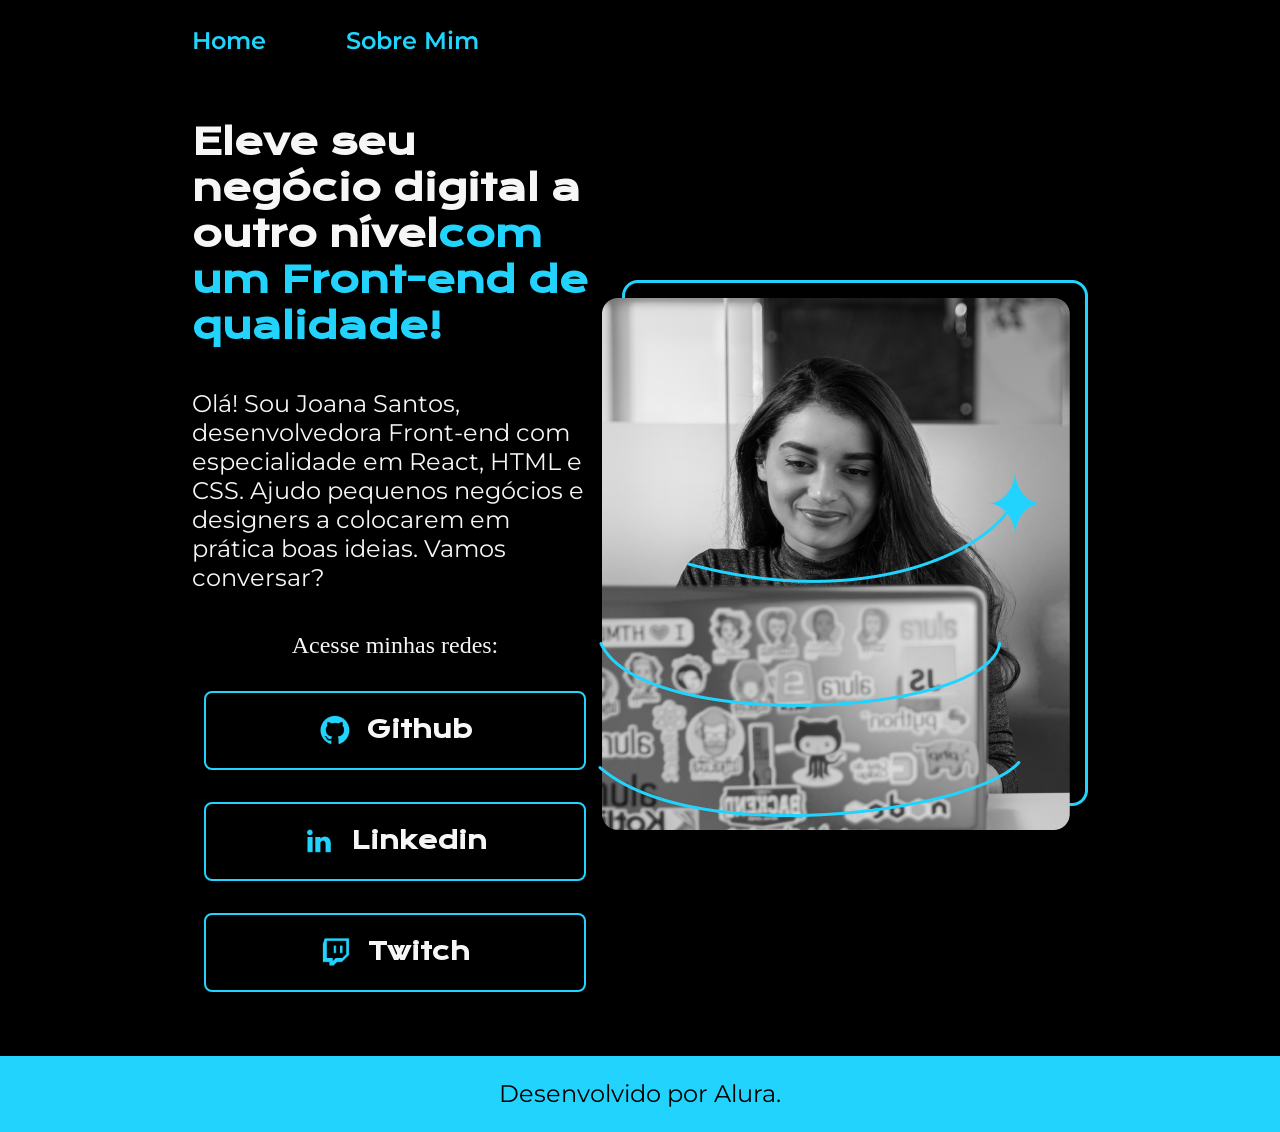
<file: index.html>
<!DOCTYPE html>
<html lang="pt-br">

<head>
    <meta charset="UTF-8">
    <meta http-equiv="X-UA-Compatible" content="IE=edge">
    <meta name="viewport" content="width=device-width, initial-scale=1.0">
    <title>Portifolio</title>
    <link rel="stylesheet" href="style/style.css">
</head>

<body>
    <header class="cabecalho">
        <nav class="cabecalho__menu">
            <a href="index.html" class="cabecalho__menu__link">Home</a>
            <a href="about.html" class="cabecalho__menu__link">Sobre Mim</a>
        </nav>
    </header>
    <main class="apresentacao">
        <section class="apresentacao__conteudo">
            <h1 class="apresentacao__conteudo__titulo">Eleve seu negócio digital a outro nível<strong 
            class="titulo-destaque">com um Front-end de qualidade!
            </strong></h1>
            <p class="apresentacao__conteudo__texto">Olá! Sou Joana Santos, desenvolvedora
            Front-end com especialidade em React, HTML e
            CSS. Ajudo pequenos negócios e designers a
            colocarem em prática boas ideias. Vamos
            conversar?</p>
            <div class="apresentacao__links">
                <h2 class="apresentacao__links__subtitulo">Acesse minhas redes:</h2>
                <a class="apresentacao__links__link" href="#">
                    <img src="img/Logo Github.png" alt="imagem do Github"> Github 
                </a>
                <a class="apresentacao__links__link" href="#">
                   <img src="img/Logo linkedin.png" alt="imagem Linkedin"> Linkedin
                </a>
                <a class="apresentacao__links__link" href="#">
                    <img src="img/Logo Twitch.png" alt="imagem Twitch"> Twitch
                </a>
            </div>
        </section>
        <img src="img/Imagem.png" alt="Foto da Joana Santos programando">
    </main>
    <footer class="rodape">
        <p class="rodape__paragrafo">Desenvolvido por Alura.</p>
    </footer>
</body>

</html>
</file>
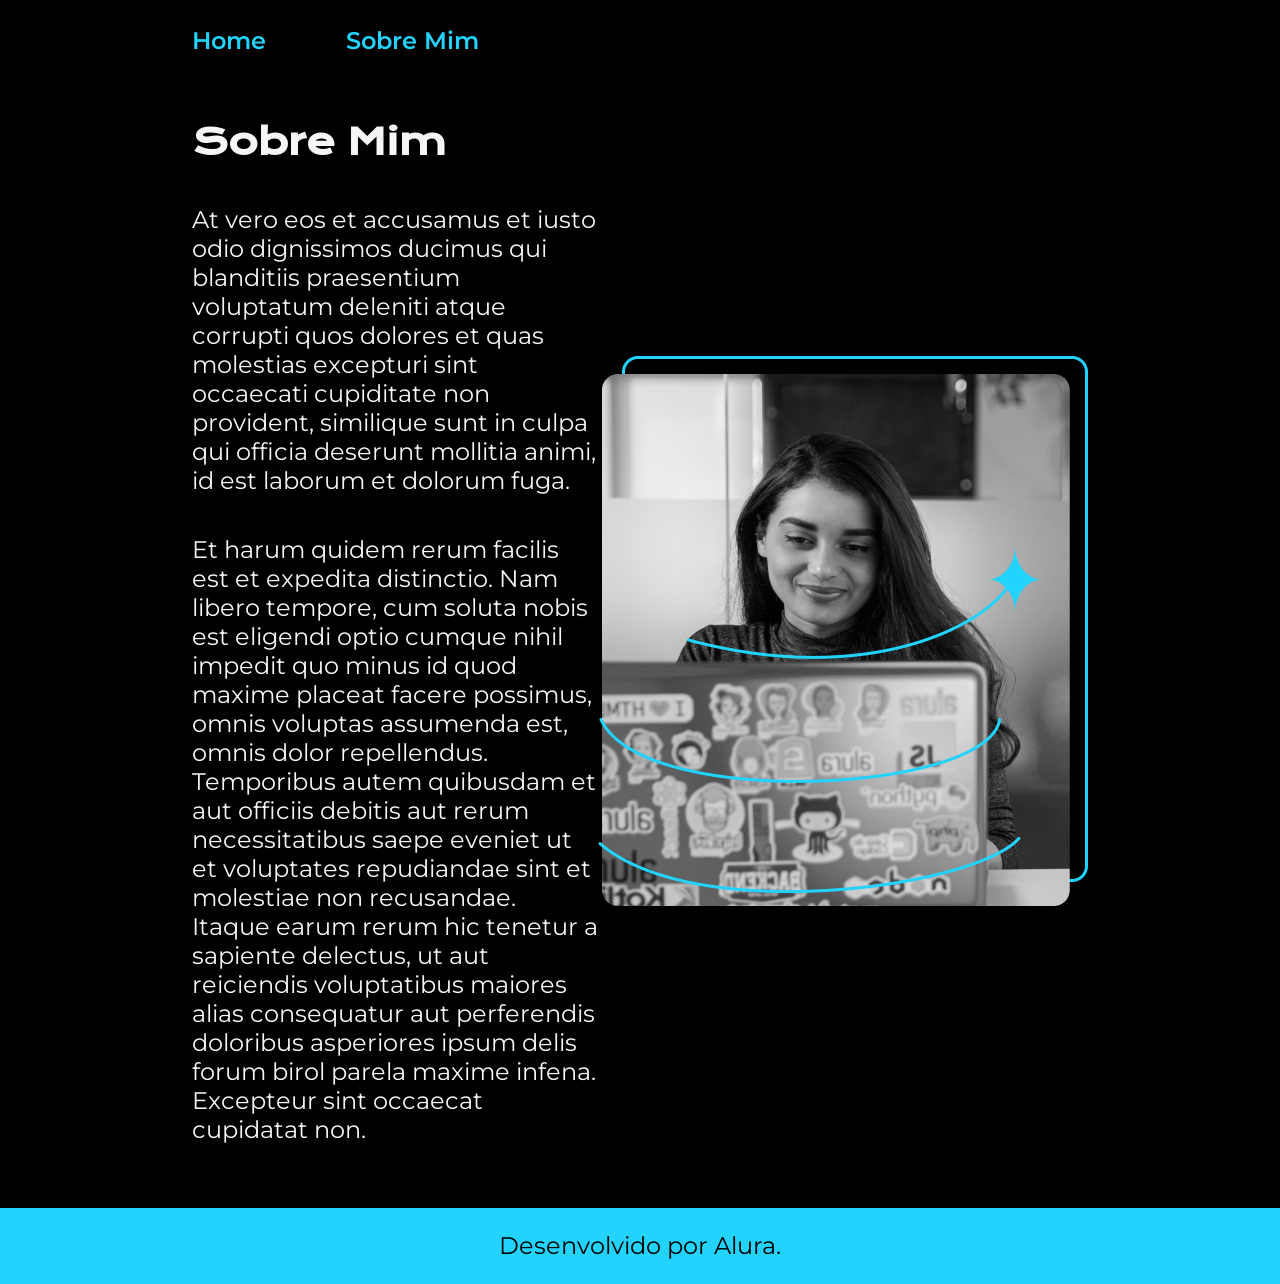
<file: about.html>
<!DOCTYPE html>
<html lang="pt-br">
<head>
    <meta charset="UTF-8">
    <meta name="viewport" content="width=device-width, initial-scale=1.0">
    <link rel="stylesheet" href="style/style.css">
    <title>Sobre Mim</title>
</head>
<body>
    <header class="cabecalho">
         <nav class="cabecalho__menu">
            <a href="index.html" class="cabecalho__menu__link">Home</a>
            <a href="about.html" class="cabecalho__menu__link">Sobre Mim</a>
        </nav>
    </header>

    <main class="apresentacao">
        <section class="apresentacao__conteudo">
            <h1 class="apresentacao__conteudo__titulo">Sobre Mim</h1>
            <p class="apresentacao__conteudo__texto">At vero eos et accusamus et iusto odio dignissimos ducimus qui blanditiis praesentium voluptatum deleniti atque corrupti quos dolores et quas molestias excepturi sint occaecati cupiditate non provident, similique sunt in culpa qui officia deserunt mollitia animi, id est laborum et dolorum fuga.
            </p>

            <p class="apresentacao__conteudo__texto">Et harum quidem rerum facilis est et expedita distinctio. Nam libero tempore, cum soluta nobis est eligendi optio cumque nihil impedit quo minus id quod maxime placeat facere possimus, omnis voluptas assumenda est, omnis dolor repellendus. Temporibus autem quibusdam et aut officiis debitis aut rerum necessitatibus saepe eveniet ut et voluptates repudiandae sint et molestiae non recusandae. Itaque earum rerum hic tenetur a sapiente delectus, ut aut reiciendis voluptatibus maiores alias consequatur aut perferendis doloribus asperiores ipsum delis forum birol parela maxime infena. Excepteur sint occaecat cupidatat non.
            </p>
        </section>
        <img src="img/Imagem.png" alt="Foto da Joana Santos programando">
    </main>

    <footer class="rodape">
        <p class="rodape__paragrafo">Desenvolvido por Alura.</p>
    </footer>
</body>
</html>
</file>
<file: style/style.css>
@import url('https://fonts.googleapis.com/css2?family=Krona+One&family=Montserrat:wght@400;600&display=swap');

:root{
    --cor-primaria: #000000;
    --cor-secundaria: #F6F6F6;
    --cor-terciaria: #22d4fd;
    --cor-hover: #272727;

    --fonte-primaria:'Krona One', sans-serif;
    --fonte-secundaria: 'Montserrat', sans-serif;
}

*{
    margin: 0;
    padding: 0;
}

body{
    box-sizing: border-box;
    background-color: var(--cor-primaria);
    color: var(--cor-secundaria);
}

.cabecalho{
    padding: 2% 0 0 15%;
}

.cabecalho__menu{
    display: flex;
    gap: 80px;
}

.cabecalho__menu__link{
    font-family: var(--fonte-secundaria);
    font-size: 24px;
    font-weight: 600;
    color: var(--cor-terciaria);
    text-decoration: none;
}

.titulo-destaque{
    color: #22D4FD;
}

.apresentacao{
    padding: 5% 15%;
    display: flex;
    align-items: center;
    justify-content: space-between;
}
.apresentacao__conteudo{
    width: 615px;
    display: flex;
    flex-direction: column;
    gap: 40px;
}

.apresentacao__conteudo__titulo{
    font-size: 36px;
    font-family: var(--fonte-primaria);
}

.apresentacao__conteudo__texto{
    font-size: 24px;
    font-family: var(--fonte-secundaria);
}

.apresentacao__links{
    display: flex;
    flex-direction: column;
    align-items: center;
    gap: 32px;
}

.apresentacao__links__subtitulo{
    font-family: var(--cor-primaria);
    font-weight: 400;
    font-size: 24px;
}

.apresentacao__links__link{
    display: flex;
    justify-content: center;
    gap: 16px;
    width: 378px;
    text-align: center;
    border-radius: 16px;
    font-size: 24px;
    font-weight: 600;
    padding: 21.5px 0;
    text-decoration: none;
    color: var(--cor-secundaria);
    font-family: var(--fonte-primaria);
    border: 2px solid var(--cor-terciaria);
    border-radius: 8px;
}

.apresentacao__links__link:hover{
   background-color: var(--cor-hover);
}

.rodape{
    background-color: var(--cor-terciaria);
    color: var(--cor-primaria);
    text-align: center;
    padding: 23.64px 0;
}

.rodape__paragrafo{
    font-family: var(--fonte-secundaria);
    font-size: 24px;
    font-weight: 400px;
}
</file>
